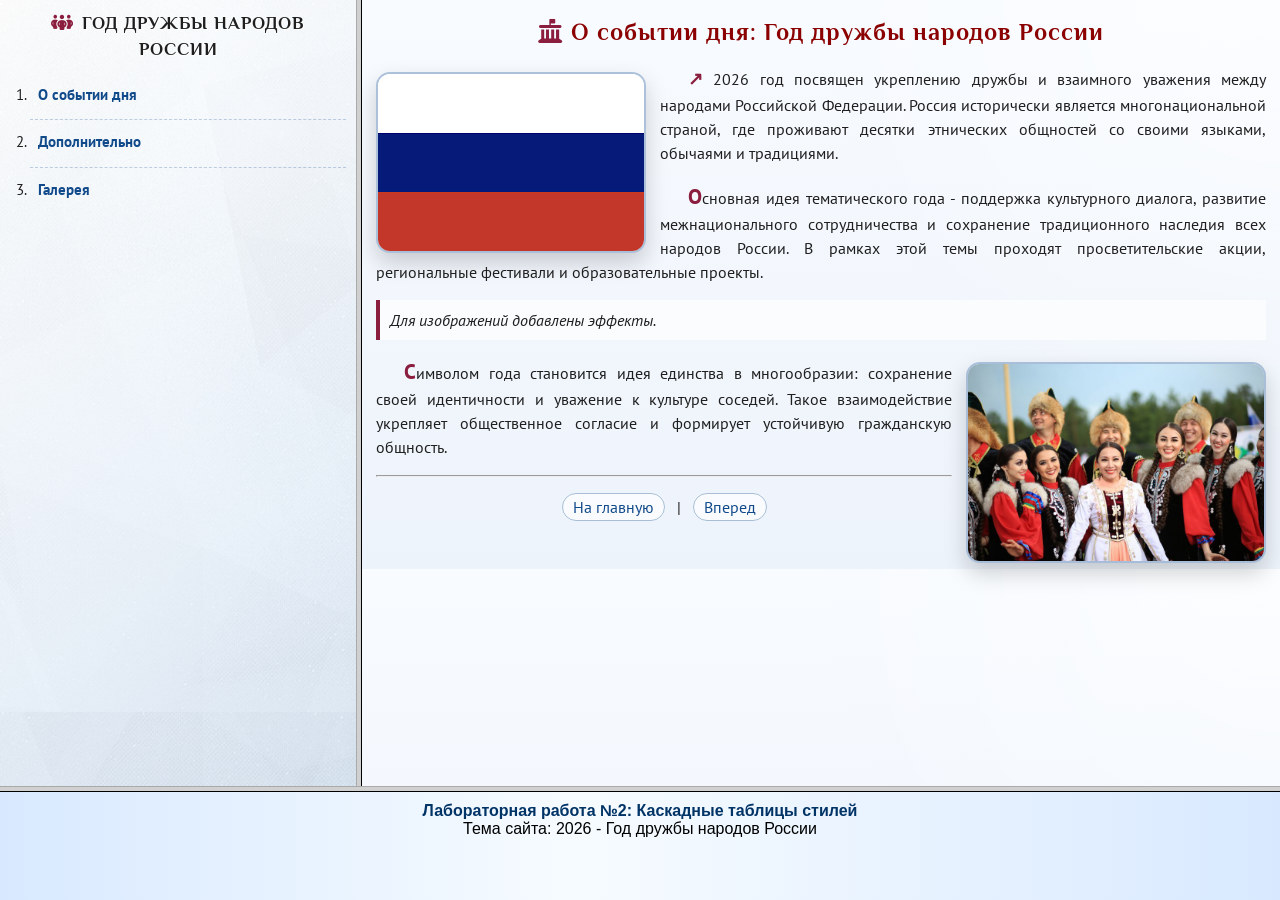
<file: index.html>
<!DOCTYPE html>
<html lang="ru">
<head>
    <meta charset="UTF-8">
    <title>Год дружбы народов России</title>
</head>
<frameset rows="88%,12%">
    <frameset cols="28%,72%">
        <frame name="fr1" src="navigation.html">
        <frame name="fr2" src="about.html">
    </frameset>
    <frame name="footer" src="footer.html">
</frameset>
</html>
</file>
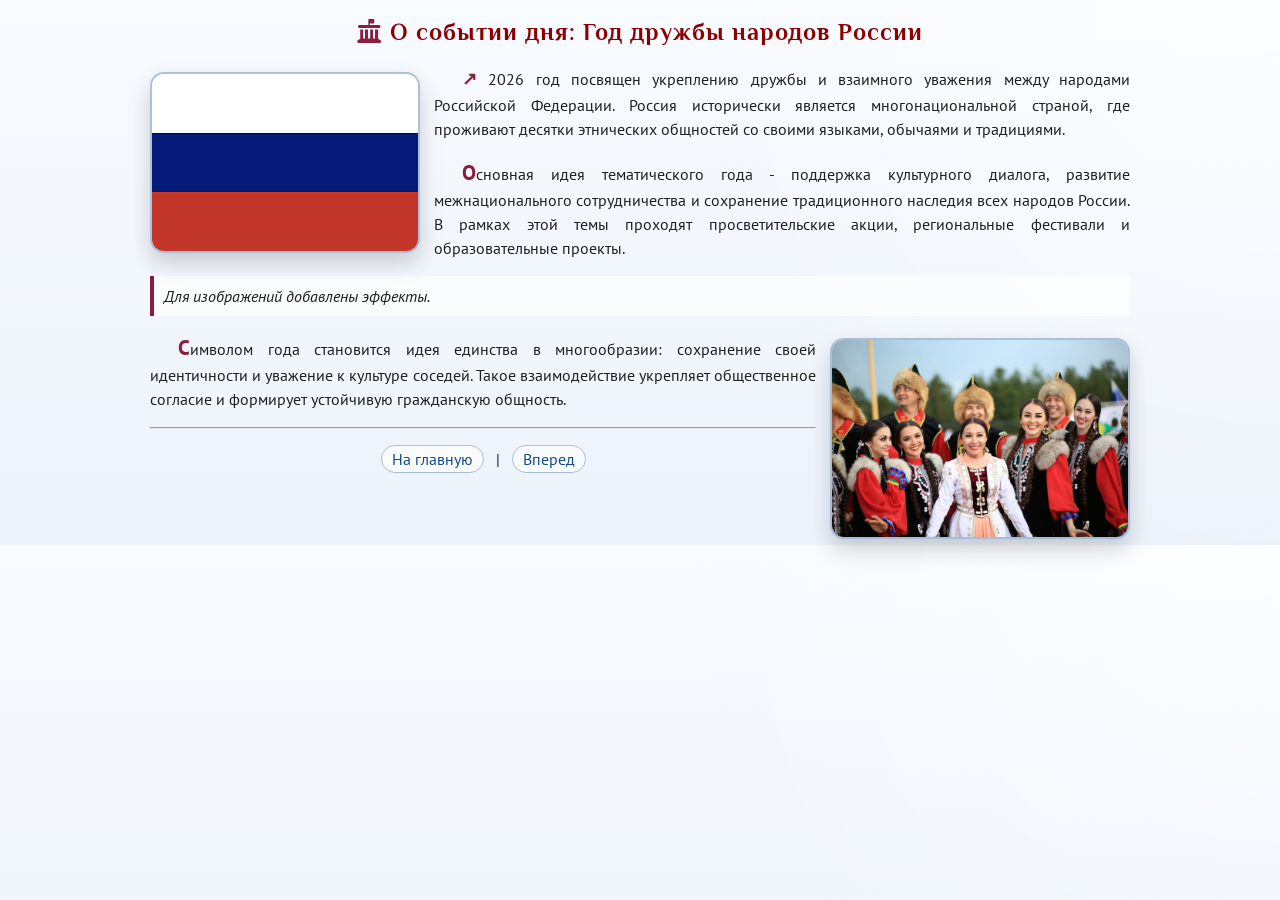
<file: about.html>
<!DOCTYPE html>
<html lang="ru">
<head>
    <meta charset="UTF-8">
    <title>Год дружбы народов России</title>
    <link rel="stylesheet" href="css/common.css">
    <link rel="stylesheet" href="css/about.css">
    <link rel="stylesheet" href="https://cdnjs.cloudflare.com/ajax/libs/font-awesome/6.5.2/css/all.min.css">
</head>
<body>
    <article class="article">
    <h2 class="article-title"><i class="fa-solid fa-landmark-flag title-icon"></i>О событии дня: Год дружбы народов России</h2>
    <p class="lead">
        <a href="https://ru.wikipedia.org/wiki/%D0%9D%D0%B0%D1%80%D0%BE%D0%B4%D1%8B_%D0%A0%D0%BE%D1%81%D1%81%D0%B8%D0%B8" target="_blank">
            <img class="story-image left-image" src="images/flag_russia.png" alt="Флаг России">
        </a>
        2026 год посвящен укреплению дружбы и взаимного уважения между народами Российской Федерации. Россия исторически является многонациональной страной, где проживают десятки этнических общностей со своими языками, обычаями и традициями.
    </p>
    <p class="lead">
        Основная идея тематического года - поддержка культурного диалога, развитие межнационального сотрудничества и сохранение традиционного наследия всех народов России. В рамках этой темы проходят просветительские акции, региональные фестивали и образовательные проекты.
    </p>
    <p class="note">Для изображений добавлены эффекты.</p>
    <p class="lead">
        <img class="story-image right-image" src="images/peoples_collage.jpg" alt="Народы России">
        Символом года становится идея единства в многообразии: сохранение своей идентичности и уважение к культуре соседей. Такое взаимодействие укрепляет общественное согласие и формирует устойчивую гражданскую общность.
    </p>
    <hr>
    <p class="nav-links">
        <a href="index.html" target="_top">На главную</a> |
        <a href="events.html" target="fr2">Вперед</a>
    </p>
    </article>
</body>
</html>
</file>
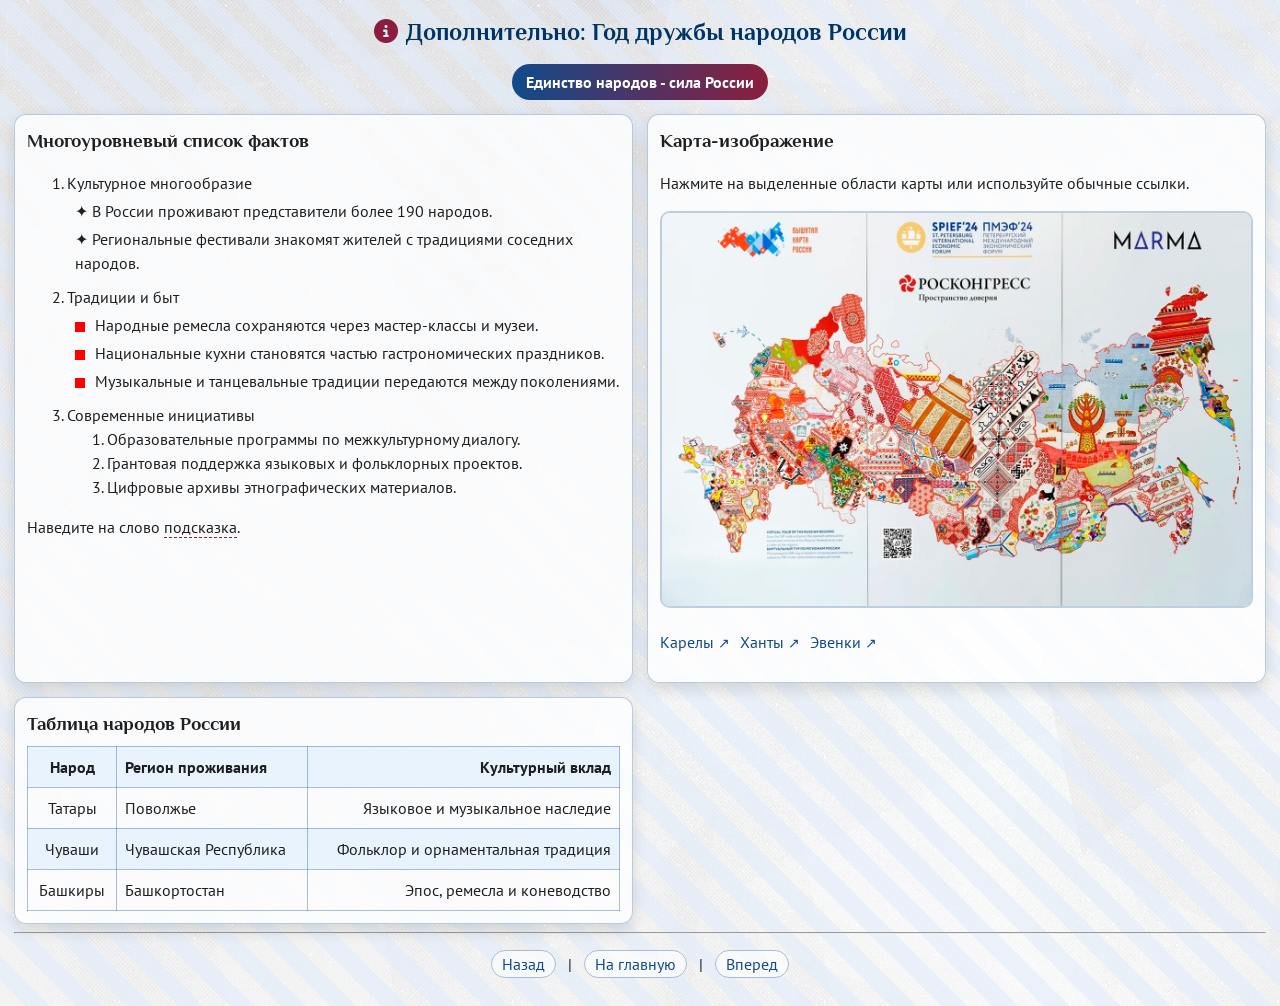
<file: events.html>
<!DOCTYPE html>
<html lang="ru">
<head>
    <meta charset="UTF-8">
    <title>Дополнительно</title>
    <link rel="stylesheet" href="css/common.css">
    <link rel="stylesheet" href="css/events.css">
    <link rel="stylesheet" href="https://cdnjs.cloudflare.com/ajax/libs/font-awesome/6.5.2/css/all.min.css">
</head>
<body>
    <h2 class="events-title"><i class="fa-solid fa-circle-info title-icon"></i>Дополнительно: Год дружбы народов России</h2>
    <div class="moving-badge">Единство народов - сила России</div>

    <div class="events-grid">
        <section class="panel" id="facts">
            <h3>Многоуровневый список фактов</h3>
            <ol class="facts-list">
                <li>Культурное многообразие
                    <ul>
                        <li>&#10022; В России проживают представители более 190 народов.</li>
                        <li>&#10022; Региональные фестивали знакомят жителей с традициями соседних народов.</li>
                    </ul>
                </li>
                <li>Традиции и быт
                    <ul>
                        <li><img src="images/red_circle.png" width="10" alt=""> Народные ремесла сохраняются через мастер-классы и музеи.</li>
                        <li><img src="images/red_circle.png" width="10" alt=""> Национальные кухни становятся частью гастрономических праздников.</li>
                        <li><img src="images/red_circle.png" width="10" alt=""> Музыкальные и танцевальные традиции передаются между поколениями.</li>
                    </ul>
                </li>
                <li>Современные инициативы
                    <ol>
                        <li>Образовательные программы по межкультурному диалогу.</li>
                        <li>Грантовая поддержка языковых и фольклорных проектов.</li>
                        <li>Цифровые архивы этнографических материалов.</li>
                    </ol>
                </li>
            </ol>
            <p>Наведите на слово <span class="tooltip" data-tip="оригинальная всплывающая подсказка CSS.">подсказка</span>.</p>
        </section>

        <section class="panel" id="map">
            <h3>Карта-изображение</h3>
            <p>Нажмите на выделенные области карты или используйте обычные ссылки.</p>
            <p class="map-box">
                <img src="images/map_russia_regions.png" usemap="#regions" alt="Карта регионов России">
            </p>
            <map name="regions">
                <area shape="rect" coords="80,180,280,340" href="https://ru.wikipedia.org/wiki/%D0%9A%D0%B0%D1%80%D0%B5%D0%BB%D1%8B" target="_blank" alt="Карелы">
                <area shape="rect" coords="390,170,590,340" href="https://ru.wikipedia.org/wiki/%D0%A5%D0%B0%D0%BD%D1%82%D1%8B" target="_blank" alt="Ханты">
                <area shape="rect" coords="710,220,960,430" href="https://ru.wikipedia.org/wiki/%D0%AD%D0%B2%D0%B5%D0%BD%D0%BA%D0%B8" target="_blank" alt="Эвенки">
            </map>
            <p class="plain-links">
                <a href="https://ru.wikipedia.org/wiki/%D0%9A%D0%B0%D1%80%D0%B5%D0%BB%D1%8B" target="_blank">Карелы</a>
                <a href="https://ru.wikipedia.org/wiki/%D0%A5%D0%B0%D0%BD%D1%82%D1%8B" target="_blank">Ханты</a>
                <a href="https://ru.wikipedia.org/wiki/%D0%AD%D0%B2%D0%B5%D0%BD%D0%BA%D0%B8" target="_blank">Эвенки</a>
            </p>
        </section>

        <section class="panel" id="table">
            <h3>Таблица народов России</h3>
            <table class="styled-table">
                <tr>
                    <th align="center" valign="middle">Народ</th>
                    <th align="left" valign="middle">Регион проживания</th>
                    <th align="right" valign="middle">Культурный вклад</th>
                </tr>
                <tr>
                    <td align="center" valign="top">Татары</td>
                    <td align="left" valign="middle">Поволжье</td>
                    <td align="right" valign="bottom">Языковое и музыкальное наследие</td>
                </tr>
                <tr>
                    <td align="center" valign="top">Чуваши</td>
                    <td align="left" valign="middle">Чувашская Республика</td>
                    <td align="right" valign="bottom">Фольклор и орнаментальная традиция</td>
                </tr>
                <tr>
                    <td align="center" valign="top">Башкиры</td>
                    <td align="left" valign="middle">Башкортостан</td>
                    <td align="right" valign="bottom">Эпос, ремесла и коневодство</td>
                </tr>
            </table>
        </section>
    </div>

    <hr>
    <p class="nav-links">
        <a href="about.html" target="fr2">Назад</a> |
        <a href="index.html" target="_top">На главную</a> |
        <a href="galer.html" target="fr2">Вперед</a>
    </p>
</body>
</html>
</file>
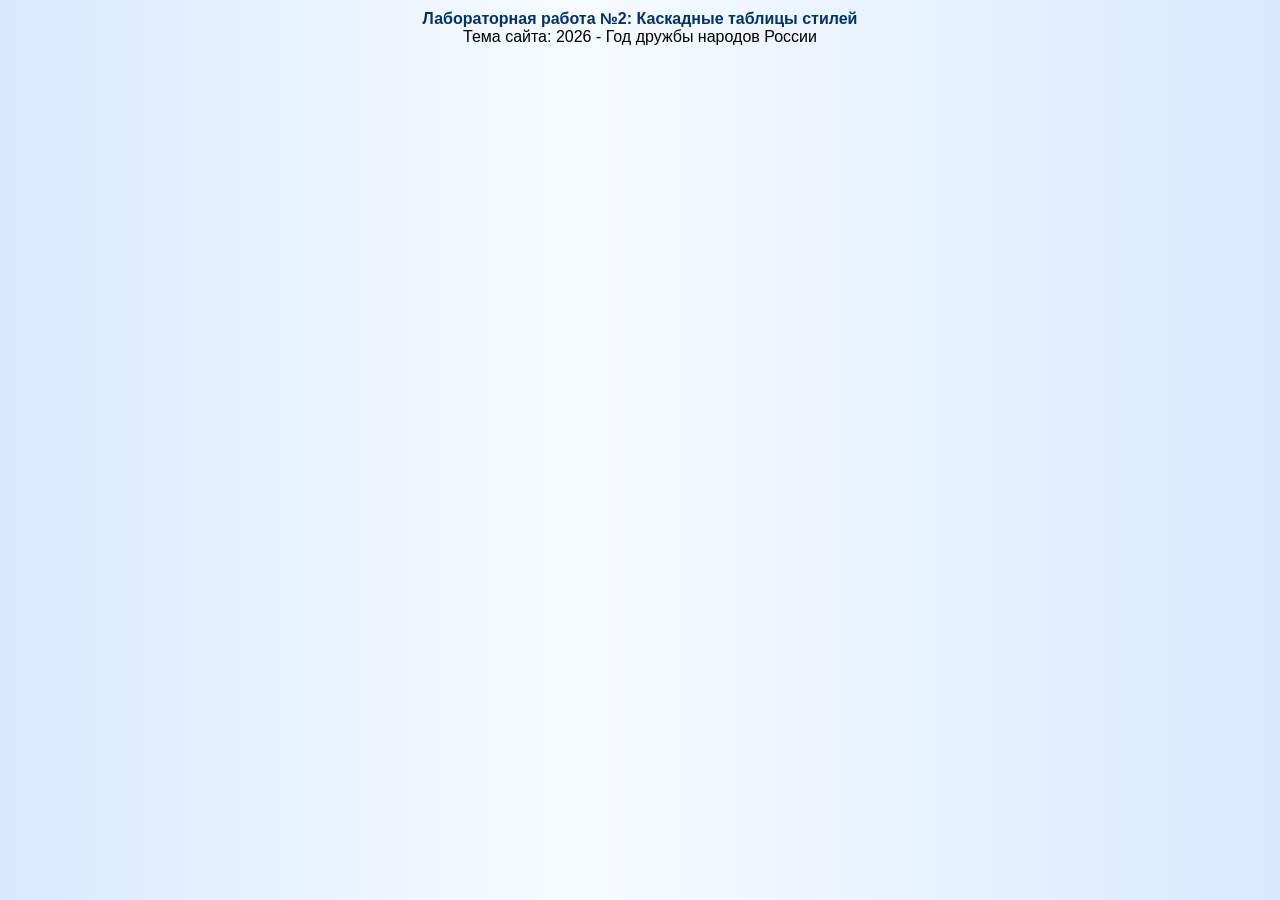
<file: footer.html>
<!DOCTYPE html>
<html lang="ru">
<head>
    <meta charset="UTF-8">
    <title>Год дружбы народов России</title>
    <link rel="stylesheet" href="css/footer.css">
</head>
<body>
    <div class="footer-wrap">
        <strong>Лабораторная работа №2: Каскадные таблицы стилей</strong><br>
        Тема сайта: 2026 - Год дружбы народов России
        <div class="ticker"><span>текст</span></div>
    </div>
</body>
</html>
</file>
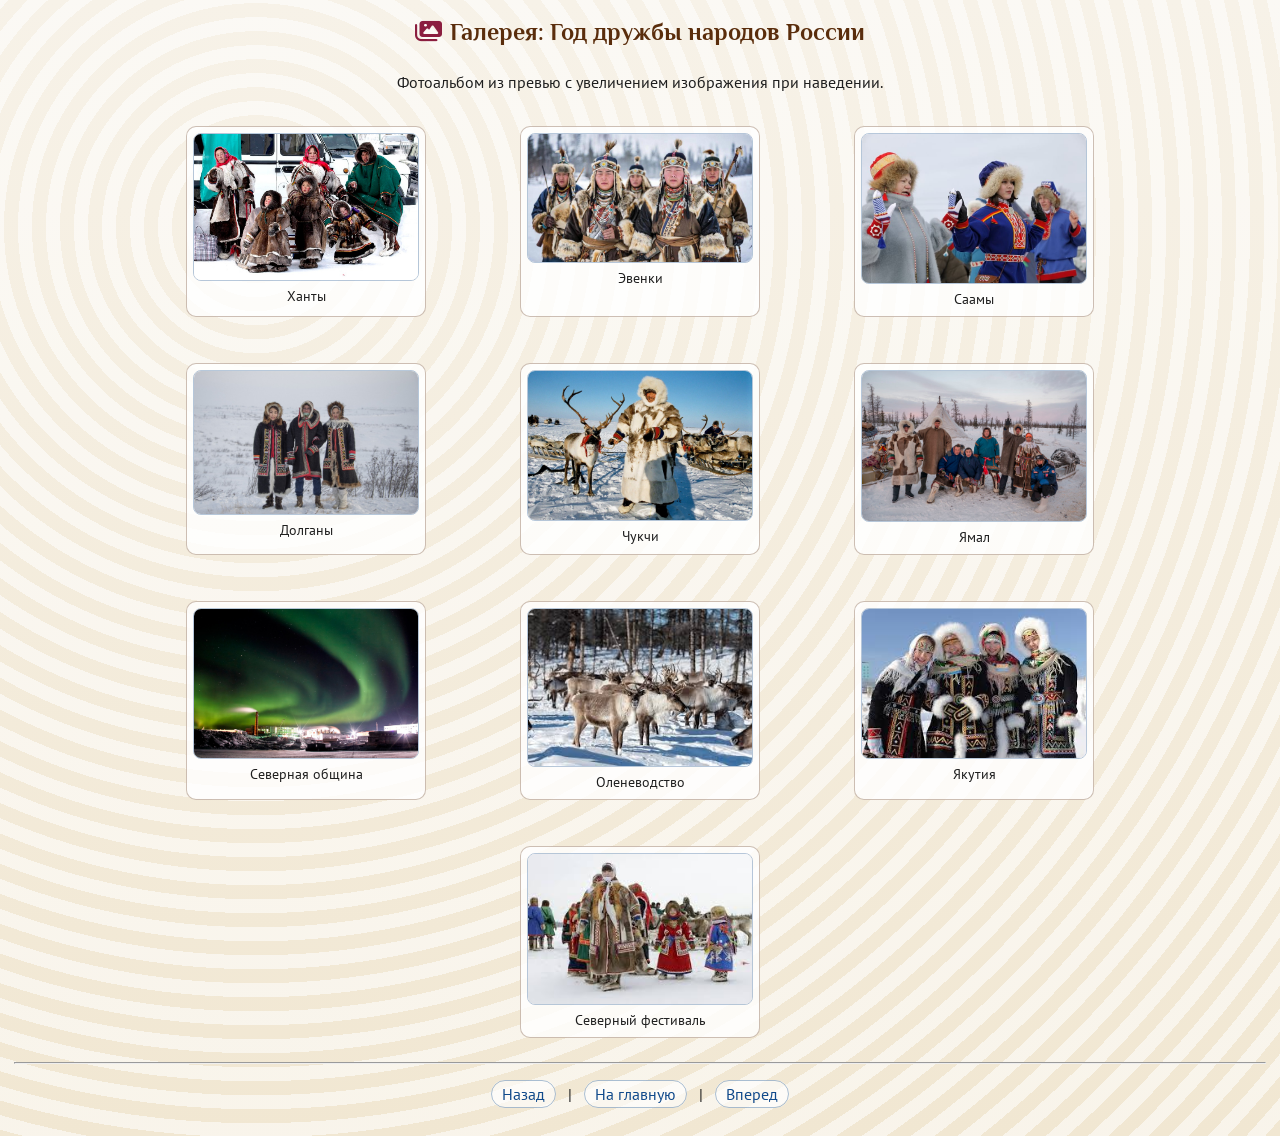
<file: galer.html>
<!DOCTYPE html>
<html lang="ru">
<head>
    <meta charset="UTF-8">
    <title>Год дружбы народов России</title>
    <link rel="stylesheet" href="css/common.css">
    <link rel="stylesheet" href="css/gallery.css">
    <link rel="stylesheet" href="https://cdnjs.cloudflare.com/ajax/libs/font-awesome/6.5.2/css/all.min.css">
</head>
<body>
    <h2 class="gallery-title"><i class="fa-solid fa-images title-icon"></i>Галерея: Год дружбы народов России</h2>
    <p class="gallery-note">Фотоальбом из превью с увеличением изображения при наведении.</p>
    <section class="album">
        <figure class="thumb"><img src="images/khanty_people.jpg" alt="Ханты"><img class="zoom" src="images/khanty_people.jpg" alt=""><figcaption>Ханты</figcaption></figure>
        <figure class="thumb"><img src="images/evenki.jpg" alt="Эвенки"><img class="zoom" src="images/evenki.jpg" alt=""><figcaption>Эвенки</figcaption></figure>
        <!-- <figure class="thumb"><img src="images/nenets_people.jpg" alt="Ненцы"><img class="zoom" src="images/nenets_people.jpg" alt=""><figcaption>Ненцы</figcaption></figure> -->
        <figure class="thumb"><img src="images/saami.jpg" alt="Саамы"><img class="zoom" src="images/saami.jpg" alt=""><figcaption>Саамы</figcaption></figure>
        <figure class="thumb"><img src="images/dolgan_people.jpg" alt="Долганы"><img class="zoom" src="images/dolgan_people.jpg" alt=""><figcaption>Долганы</figcaption></figure>
        <figure class="thumb"><img src="images/chukchi_reindeer_herder.jpg" alt="Чукчи"><img class="zoom" src="images/chukchi_reindeer_herder.jpg" alt=""><figcaption>Чукчи</figcaption></figure>
        <figure class="thumb"><img src="images/yamal_nenets.jpg" alt="Ямал"><img class="zoom" src="images/yamal_nenets.jpg" alt=""><figcaption>Ямал</figcaption></figure>
        <!-- <figure class="thumb"><img src="images/evenks_costume.jpg" alt="Костюм"><img class="zoom" src="images/evenks_costume.jpg" alt=""><figcaption>Традиционный костюм</figcaption></figure> -->
        <figure class="thumb"><img src="images/arctic_community.jpg" alt="Север"><img class="zoom" src="images/arctic_community.jpg" alt=""><figcaption>Северная община</figcaption></figure>
        <figure class="thumb"><img src="images/reindeer_herding.jpg" alt="Оленеводство"><img class="zoom" src="images/reindeer_herding.jpg" alt=""><figcaption>Оленеводство</figcaption></figure>
        <figure class="thumb"><img src="images/yakutia_people.jpg" alt="Якутия"><img class="zoom" src="images/yakutia_people.jpg" alt=""><figcaption>Якутия</figcaption></figure>
        <figure class="thumb"><img src="images/northern_festival.jpg" alt="Фестиваль"><img class="zoom" src="images/northern_festival.jpg" alt=""><figcaption>Северный фестиваль</figcaption></figure>
    </section>
    <hr>
    <p class="nav-links">
        <a href="events.html" target="fr2">Назад</a> |
        <a href="index.html" target="_top">На главную</a> |
        <a href="about.html" target="fr2">Вперед</a>
    </p>
</body>
</html>
</file>
<file: css/common.css>
@import url("https://fonts.googleapis.com/css2?family=PT+Sans:wght@400;700&family=Philosopher:wght@400;700&display=swap");

:root {
    --primary: #114a8b;
    --secondary: #8b1e3f;
    --paper: #f8f5ef;
    --ink: #1f1f1f;
}

* {
    box-sizing: border-box;
}

body {
    margin: 0;
    padding: 14px;
    font-family: "PT Sans", Arial, sans-serif;
    color: var(--ink);
    line-height: 1.5;
}

h1,
h2,
h3 {
    margin-top: 0;
    font-family: "Philosopher", "Times New Roman", serif;
}

a {
    color: var(--primary);
    text-decoration: none;
    transition: color 0.2s ease, text-shadow 0.2s ease;
}

a:hover {
    color: var(--secondary);
    text-shadow: 0 0 8px rgba(139, 30, 63, 0.35);
}

a[target="_blank"]::after {
    content: " ↗";
    font-size: 0.85em;
}

.title-icon {
    margin-right: 8px;
    color: var(--secondary);
}

.nav-links {
    margin-top: 18px;
    text-align: center;
}

.nav-links a {
    margin: 0 8px;
    padding: 3px 10px;
    border-radius: 999px;
    border: 1px solid rgba(17, 74, 139, 0.35);
    background: rgba(255, 255, 255, 0.65);
}

@media (max-width: 760px) {
    body {
        padding: 10px;
        font-size: 15px;
    }
}

@media print {
    body {
        background: #fff !important;
        color: #000;
    }

    .nav-links {
        display: none;
    }
}
</file>
<file: css/about.css>
body {
    background:
        radial-gradient(circle at right top, rgba(255, 255, 255, 0.55), transparent 42%),
        linear-gradient(180deg, #f8fbff 0%, #edf3fb 100%);
}

.article {
    max-width: 980px;
    margin: 0 auto;
}

.article-title {
    margin-bottom: 14px;
    text-align: center;
    color: #8b0000;
    letter-spacing: 1px;
}

.lead {
    text-indent: 28px;
    text-align: justify;
}

.story-image {
    border-radius: 14px;
    border: 2px solid rgba(17, 74, 139, 0.32);
    box-shadow: 0 10px 22px rgba(0, 0, 0, 0.18);
    transition: transform 0.3s ease, box-shadow 0.3s ease;
}

.story-image:hover {
    transform: scale(1.03) rotate(-1.2deg);
    box-shadow: 0 14px 26px rgba(0, 0, 0, 0.25);
}

.left-image {
    float: left;
    width: 270px;
    margin: 6px 14px 6px 0;
}

.right-image {
    float: right;
    width: 300px;
    margin: 6px 0 6px 14px;
}

.lead + .lead {
    margin-top: 8px;
}

.lead::first-letter {
    color: #8b1e3f;
    font-size: 1.3em;
    font-weight: 700;
}

.lead + .note {
    padding: 8px 10px;
    border-left: 4px solid #8b1e3f;
    background: rgba(255, 255, 255, 0.65);
}

.note {
    margin: 14px 0;
    font-style: italic;
}

@media (max-width: 760px) {
    .left-image,
    .right-image {
        float: none;
        display: block;
        width: min(100%, 340px);
        margin: 8px auto;
    }
}
</file>
<file: css/events.css>
body {
    background-image:
        repeating-linear-gradient(
            45deg,
            rgba(255, 255, 255, 0.65) 0 18px,
            rgba(234, 242, 252, 0.85) 18px 36px
        ),
        url("../images/old_map_texture.jpg");
    background-repeat: repeat;
}

.events-title {
    text-align: center;
    color: #003366;
    margin-bottom: 14px;
}

.moving-badge {
    width: max-content;
    margin: 0 auto 14px;
    padding: 6px 14px;
    border-radius: 999px;
    background: linear-gradient(90deg, #114a8b, #8b1e3f);
    color: #fff;
    font-weight: 700;
    animation: badge-run 5s ease-in-out infinite alternate;
}

.events-grid {
    display: grid;
    grid-template-columns: repeat(2, minmax(280px, 1fr));
    gap: 14px;
}

.panel {
    border: 1px solid rgba(17, 74, 139, 0.28);
    border-radius: 12px;
    padding: 12px;
    background: rgba(255, 255, 255, 0.78);
    box-shadow: 0 6px 16px rgba(0, 0, 0, 0.12);
}

.panel h3 {
    margin-bottom: 8px;
}

.facts-list > li {
    margin-bottom: 10px;
}

.facts-list ul {
    list-style: none;
    padding-left: 8px;
}

.facts-list ul li {
    margin: 4px 0;
}

.facts-list ul li img {
    vertical-align: middle;
    margin-right: 6px;
}

.tooltip {
    position: relative;
    border-bottom: 1px dashed #8b1e3f;
    cursor: help;
}

.tooltip::after {
    content: attr(data-tip);
    position: absolute;
    left: 50%;
    bottom: 125%;
    width: 220px;
    transform: translateX(-50%) scale(0.9);
    transform-origin: bottom;
    opacity: 0;
    padding: 8px;
    border-radius: 8px;
    background: #1a2d4f;
    color: #fff;
    font-size: 13px;
    box-shadow: 0 8px 20px rgba(0, 0, 0, 0.25);
    transition: opacity 0.22s ease, transform 0.22s ease;
    pointer-events: none;
}

.tooltip:hover::after {
    opacity: 1;
    transform: translateX(-50%) scale(1);
}

.map-box img {
    width: 100%;
    max-width: 900px;
    border-radius: 10px;
    border: 2px solid rgba(17, 74, 139, 0.26);
}

.plain-links a + a {
    margin-left: 6px;
}

.styled-table {
    width: 100%;
    border-collapse: collapse;
}

.styled-table th,
.styled-table td {
    padding: 8px;
    border: 1px solid rgba(17, 74, 139, 0.35);
}

.styled-table tr:nth-child(2n + 1) {
    background: rgba(225, 240, 255, 0.7);
}

.styled-table tr:hover {
    background: rgba(185, 216, 247, 0.6);
}

@keyframes badge-run {
    from {
        transform: translateX(-40px);
    }
    to {
        transform: translateX(40px);
    }
}

@media (max-width: 820px) {
    .events-grid {
        grid-template-columns: 1fr;
    }
}
</file>
<file: css/footer.css>
body {
    margin: 0;
    font-family: "PT Sans", Arial, sans-serif;
    background: linear-gradient(90deg, #d8e9ff, #f6fbff 45%, #d8e9ff);
}

.footer-wrap {
    padding: 10px 16px;
    text-align: center;
}

.footer-wrap strong {
    color: #003366;
}

.ticker {
    margin-top: 6px;
    white-space: nowrap;
    overflow: hidden;
    position: relative;
}

.ticker span {
    display: inline-block;
    padding-left: 100%;
    animation: ticker-move 12s linear infinite;
}

@keyframes ticker-move {
    from {
        transform: translateX(0);
    }
    to {
        transform: translateX(-100%);
    }
}
</file>
<file: css/gallery.css>
body {
    background:
        repeating-radial-gradient(circle at 20% 20%, rgba(255, 255, 255, 0.55) 0 14px, transparent 14px 28px),
        linear-gradient(180deg, #f7f2e8, #f1e7d2);
}

.gallery-title {
    text-align: center;
    color: #5a2d0c;
}

.gallery-note {
    text-align: center;
}

.album {
    display: flex;
    flex-wrap: wrap;
    justify-content: center;
    gap: 14px;
    margin-top: 10px;
}

.thumb {
    width: 240px;
    position: relative;
    padding: 6px;
    border: 1px solid rgba(90, 45, 12, 0.3);
    border-radius: 10px;
    background: rgba(255, 255, 255, 0.8);
    transition: transform 0.25s ease;
}

.thumb:hover {
    transform: translateY(-4px);
}

.thumb img {
    width: 100%;
    display: block;
    border-radius: 8px;
    border: 1px solid rgba(17, 74, 139, 0.3);
}

.thumb figcaption {
    margin-top: 5px;
    text-align: center;
    font-size: 14px;
}

.thumb .zoom {
    position: absolute;
    left: 50%;
    top: 50%;
    width: 380px;
    transform: translate(-50%, -50%) scale(0.4);
    opacity: 0;
    z-index: 10;
    border: 3px solid #fff;
    box-shadow: 0 14px 28px rgba(0, 0, 0, 0.35);
    transition: opacity 0.25s ease, transform 0.25s ease;
    pointer-events: none;
}

.thumb:hover .zoom {
    opacity: 1;
    transform: translate(-50%, -50%) scale(1);
}

@media (max-width: 760px) {
    .thumb {
        width: 100%;
        max-width: 320px;
    }

    .thumb .zoom {
        display: none;
    }
}
</file>
